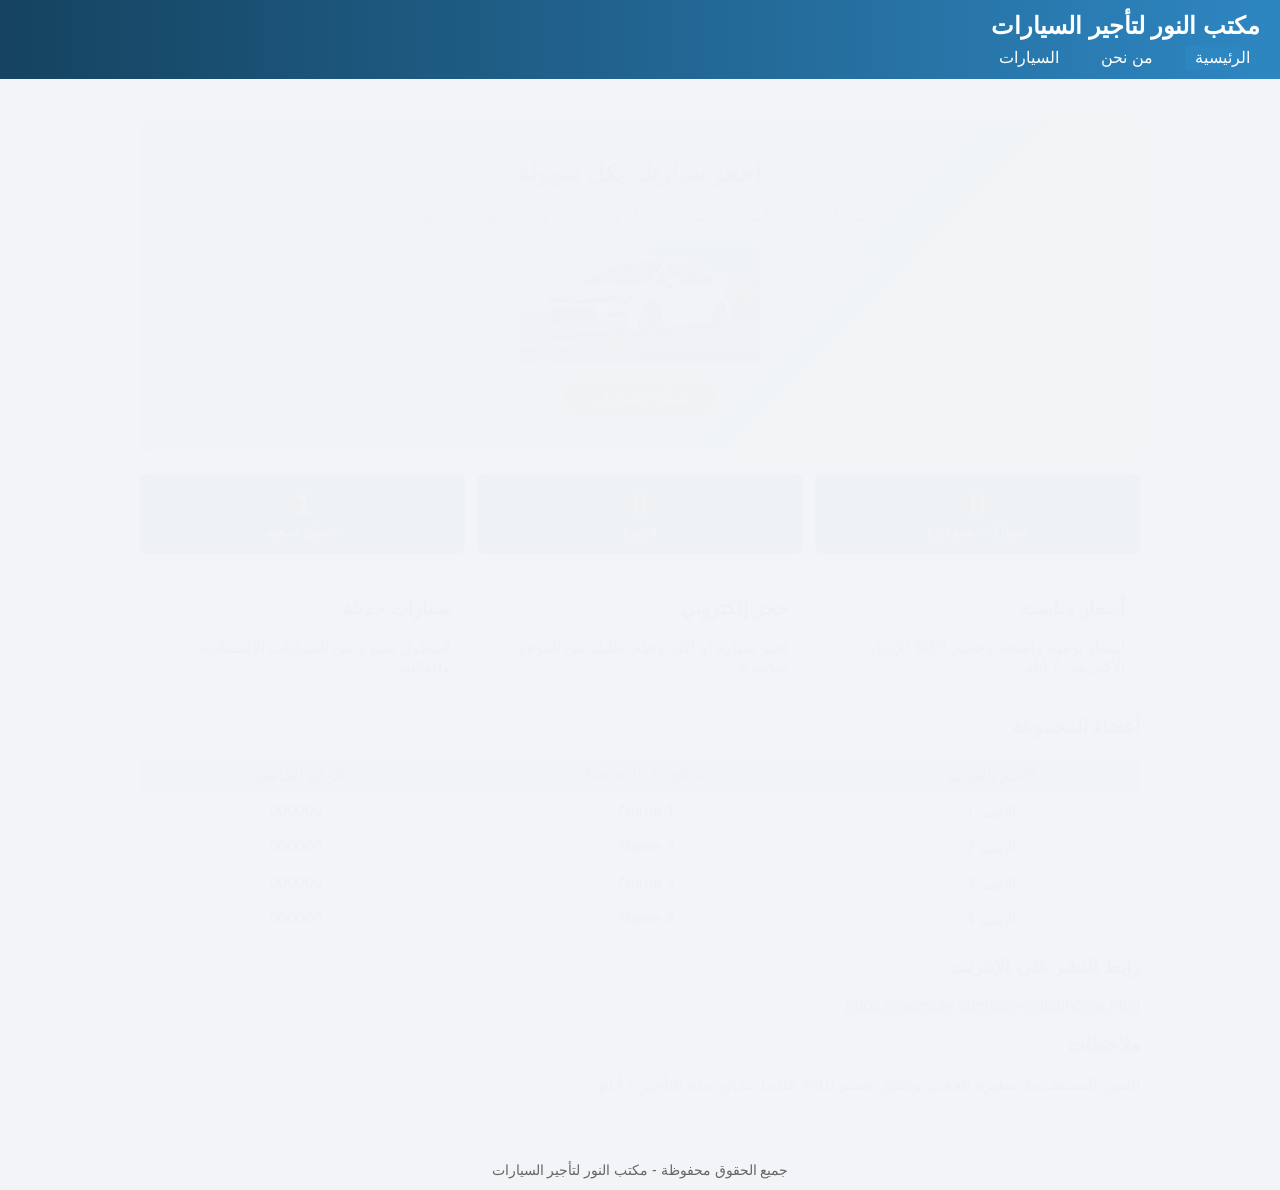
<file: index.html>
<!DOCTYPE html>
<html>
<head>
<meta charset="utf-8" />
<meta http-equiv="refresh" content="0; url=home.html" />
<title>Car Rental</title>
</head>
<body>
<p><a href="home.html">home.html</a></p>
</body>
</html>
</file>
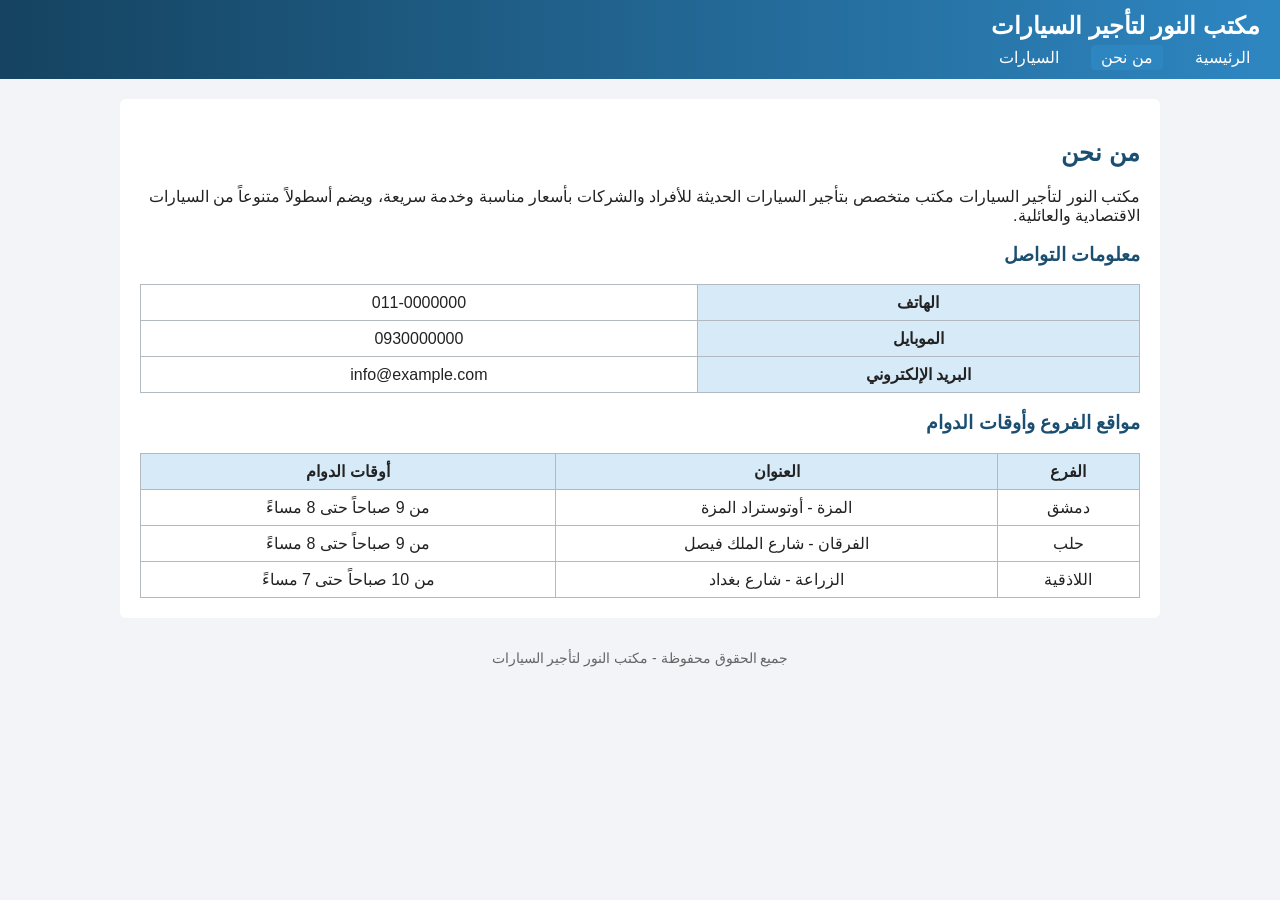
<file: AboutUs.html>
<?xml version="1.0" encoding="UTF-8"?>
<!DOCTYPE html PUBLIC "-//W3C//DTD XHTML 1.0 Strict//EN" "http://www.w3.org/TR/xhtml1/DTD/xhtml1-strict.dtd">
<html xmlns="http://www.w3.org/1999/xhtml" xml:lang="ar" lang="ar" dir="rtl">
<head>
<meta http-equiv="Content-Type" content="text/html; charset=UTF-8" />
<title>من نحن</title>
<link rel="stylesheet" type="text/css" href="style.css" />
<script type="text/javascript" src="jquery.min.js"></script>
<script type="text/javascript" src="myFunctions.js"></script>
</head>
<body>
<div id="header">
<h1>مكتب النور لتأجير السيارات</h1>
<div id="nav">
<a href="home.html">الرئيسية</a>
<a href="AboutUs.html" class="active">من نحن</a>
<a href="Cars.html">السيارات</a>
</div>
</div>
<div id="content">
<h2>من نحن</h2>
<p>مكتب النور لتأجير السيارات مكتب متخصص بتأجير السيارات الحديثة للأفراد والشركات بأسعار مناسبة وخدمة سريعة، ويضم أسطولاً متنوعاً من السيارات الاقتصادية والعائلية.</p>

<h3>معلومات التواصل</h3>
<table>
<tr><th>الهاتف</th><td>011-0000000</td></tr>
<tr><th>الموبايل</th><td>0930000000</td></tr>
<tr><th>البريد الإلكتروني</th><td>info@example.com</td></tr>
</table>

<h3>مواقع الفروع وأوقات الدوام</h3>
<table>
<tr><th>الفرع</th><th>العنوان</th><th>أوقات الدوام</th></tr>
<tr><td>دمشق</td><td>المزة - أوتوستراد المزة</td><td>من 9 صباحاً حتى 8 مساءً</td></tr>
<tr><td>حلب</td><td>الفرقان - شارع الملك فيصل</td><td>من 9 صباحاً حتى 8 مساءً</td></tr>
<tr><td>اللاذقية</td><td>الزراعة - شارع بغداد</td><td>من 10 صباحاً حتى 7 مساءً</td></tr>
</table>
</div>
<div id="footer">جميع الحقوق محفوظة - مكتب النور لتأجير السيارات</div>
</body>
</html>
</file>
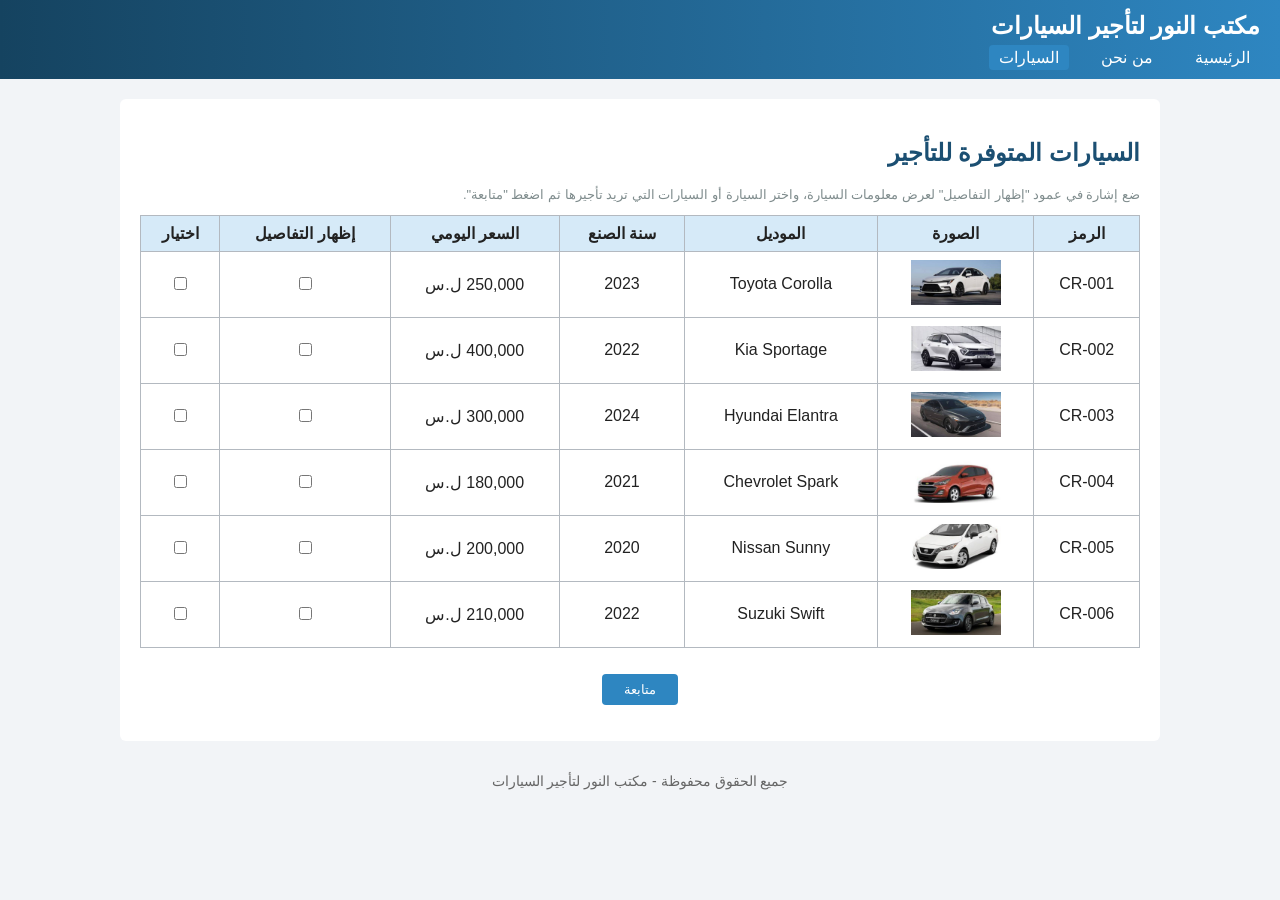
<file: Cars.html>
<?xml version="1.0" encoding="UTF-8"?>
<!DOCTYPE html PUBLIC "-//W3C//DTD XHTML 1.0 Strict//EN" "http://www.w3.org/TR/xhtml1/DTD/xhtml1-strict.dtd">
<html xmlns="http://www.w3.org/1999/xhtml" xml:lang="ar" lang="ar" dir="rtl">
<head>
<meta http-equiv="Content-Type" content="text/html; charset=UTF-8" />
<title>السيارات</title>
<link rel="stylesheet" type="text/css" href="style.css" />
<script type="text/javascript" src="jquery.min.js"></script>
<script type="text/javascript" src="myFunctions.js"></script>
</head>
<body>
<div id="header">
<h1>مكتب النور لتأجير السيارات</h1>
<div id="nav">
<a href="home.html">الرئيسية</a>
<a href="AboutUs.html">من نحن</a>
<a href="Cars.html" class="active">السيارات</a>
</div>
</div>
<div id="content">
<h2>السيارات المتوفرة للتأجير</h2>
<p class="hint">ضع إشارة في عمود "إظهار التفاصيل" لعرض معلومات السيارة، واختر السيارة أو السيارات التي تريد تأجيرها ثم اضغط "متابعة".</p>

<table id="carsTable">
<tr><th>الرمز</th><th>الصورة</th><th>الموديل</th><th>سنة الصنع</th><th>السعر اليومي</th><th>إظهار التفاصيل</th><th>اختيار</th></tr>
<tr id="CR-001" class="car">
<td>CR-001</td>
<td class="car-img"><img src="images/car1.jpg" alt="Toyota Corolla" width="90" height="45" /></td>
<td class="model">Toyota Corolla</td>
<td>2023</td>
<td class="price" title="250000">250,000 ل.س</td>
<td><input type="checkbox" class="show-details" name="details_CR-001" id="details_CR-001" /></td>
<td><input type="checkbox" class="pick" name="pick_CR-001" id="pick_CR-001" value="CR-001" /></td>
</tr>
<tr class="details-row"><td colspan="7">نوع الوقود: بنزين - ناقل الحركة: أوتوماتيك - عدد المقاعد: 5 - عداد الكيلومترات: 15,000 كم - اللون: أبيض</td></tr>
<tr id="CR-002" class="car">
<td>CR-002</td>
<td class="car-img"><img src="images/car2.jpg" alt="Kia Sportage" width="90" height="45" /></td>
<td class="model">Kia Sportage</td>
<td>2022</td>
<td class="price" title="400000">400,000 ل.س</td>
<td><input type="checkbox" class="show-details" name="details_CR-002" id="details_CR-002" /></td>
<td><input type="checkbox" class="pick" name="pick_CR-002" id="pick_CR-002" value="CR-002" /></td>
</tr>
<tr class="details-row"><td colspan="7">نوع الوقود: بنزين - ناقل الحركة: أوتوماتيك - عدد المقاعد: 5 - عداد الكيلومترات: 32,000 كم - اللون: أبيض</td></tr>
<tr id="CR-003" class="car">
<td>CR-003</td>
<td class="car-img"><img src="images/car3.jpg" alt="Hyundai Elantra" width="90" height="45" /></td>
<td class="model">Hyundai Elantra</td>
<td>2024</td>
<td class="price" title="300000">300,000 ل.س</td>
<td><input type="checkbox" class="show-details" name="details_CR-003" id="details_CR-003" /></td>
<td><input type="checkbox" class="pick" name="pick_CR-003" id="pick_CR-003" value="CR-003" /></td>
</tr>
<tr class="details-row"><td colspan="7">نوع الوقود: بنزين - ناقل الحركة: أوتوماتيك - عدد المقاعد: 5 - عداد الكيلومترات: 5,000 كم - اللون: رمادي غامق</td></tr>
<tr id="CR-004" class="car">
<td>CR-004</td>
<td class="car-img"><img src="images/car4.jpg" alt="Chevrolet Spark" width="90" height="45" /></td>
<td class="model">Chevrolet Spark</td>
<td>2021</td>
<td class="price" title="180000">180,000 ل.س</td>
<td><input type="checkbox" class="show-details" name="details_CR-004" id="details_CR-004" /></td>
<td><input type="checkbox" class="pick" name="pick_CR-004" id="pick_CR-004" value="CR-004" /></td>
</tr>
<tr class="details-row"><td colspan="7">نوع الوقود: بنزين - ناقل الحركة: عادي (يدوي) - عدد المقاعد: 4 - عداد الكيلومترات: 48,000 كم - اللون: أحمر</td></tr>
<tr id="CR-005" class="car">
<td>CR-005</td>
<td class="car-img"><img src="images/car5.jpg" alt="Nissan Sunny" width="90" height="45" /></td>
<td class="model">Nissan Sunny</td>
<td>2020</td>
<td class="price" title="200000">200,000 ل.س</td>
<td><input type="checkbox" class="show-details" name="details_CR-005" id="details_CR-005" /></td>
<td><input type="checkbox" class="pick" name="pick_CR-005" id="pick_CR-005" value="CR-005" /></td>
</tr>
<tr class="details-row"><td colspan="7">نوع الوقود: بنزين - ناقل الحركة: عادي (يدوي) - عدد المقاعد: 5 - عداد الكيلومترات: 61,000 كم - اللون: أبيض</td></tr>
<tr id="CR-006" class="car">
<td>CR-006</td>
<td class="car-img"><img src="images/car6.jpg" alt="Suzuki Swift" width="90" height="45" /></td>
<td class="model">Suzuki Swift</td>
<td>2022</td>
<td class="price" title="210000">210,000 ل.س</td>
<td><input type="checkbox" class="show-details" name="details_CR-006" id="details_CR-006" /></td>
<td><input type="checkbox" class="pick" name="pick_CR-006" id="pick_CR-006" value="CR-006" /></td>
</tr>
<tr class="details-row"><td colspan="7">نوع الوقود: بنزين - ناقل الحركة: عادي (يدوي) - عدد المقاعد: 5 - عداد الكيلومترات: 27,000 كم - اللون: رمادي</td></tr>
</table>

<p class="center"><input type="button" id="nextBtn" value="متابعة" /></p>
<p class="center" id="pickMsg"></p>

<form id="bookingForm" action="Cars.html" method="post">
<fieldset>
<legend>نموذج طلب الحجز</legend>
<p>السيارات المختارة: <span id="selectedList"></span></p>

<div><label for="fullName">الاسم الكامل:</label>
<input type="text" id="fullName" name="fullName" class="live" />
<span class="error" id="err_fullName"></span></div>

<div><label for="nationalId">الرقم الوطني (*):</label>
<input type="tel" id="nationalId" name="nationalId" class="live" maxlength="11" />
<span class="error" id="err_nationalId"></span></div>

<div><label for="startDate">تاريخ بداية التأجير (*):</label>
<input type="tel" id="startDate" name="startDate" class="live" maxlength="10" />
<span class="hint">yyyy-mm-dd</span>
<span class="error" id="err_startDate"></span></div>

<div><label for="endDate">تاريخ نهاية التأجير (*):</label>
<input type="tel" id="endDate" name="endDate" class="live" maxlength="10" />
<span class="hint">yyyy-mm-dd</span>
<span class="error" id="err_endDate"></span></div>

<div><label for="mobile">رقم الموبايل:</label>
<input type="tel" id="mobile" name="mobile" class="live" maxlength="10" />
<span class="error" id="err_mobile"></span></div>

<div><label for="email">البريد الإلكتروني:</label>
<input type="email" id="email" name="email" class="live" />
<span class="error" id="err_email"></span></div>

<p class="hint">(*) حقول إلزامية</p>
<p class="center"><input type="button" id="submitBtn" value="إرسال" /></p>
</fieldset>
</form>

<div id="overlay"><div id="resultBox"></div></div>
</div>
<div id="footer">جميع الحقوق محفوظة - مكتب النور لتأجير السيارات</div>
</body>
</html>
</file>
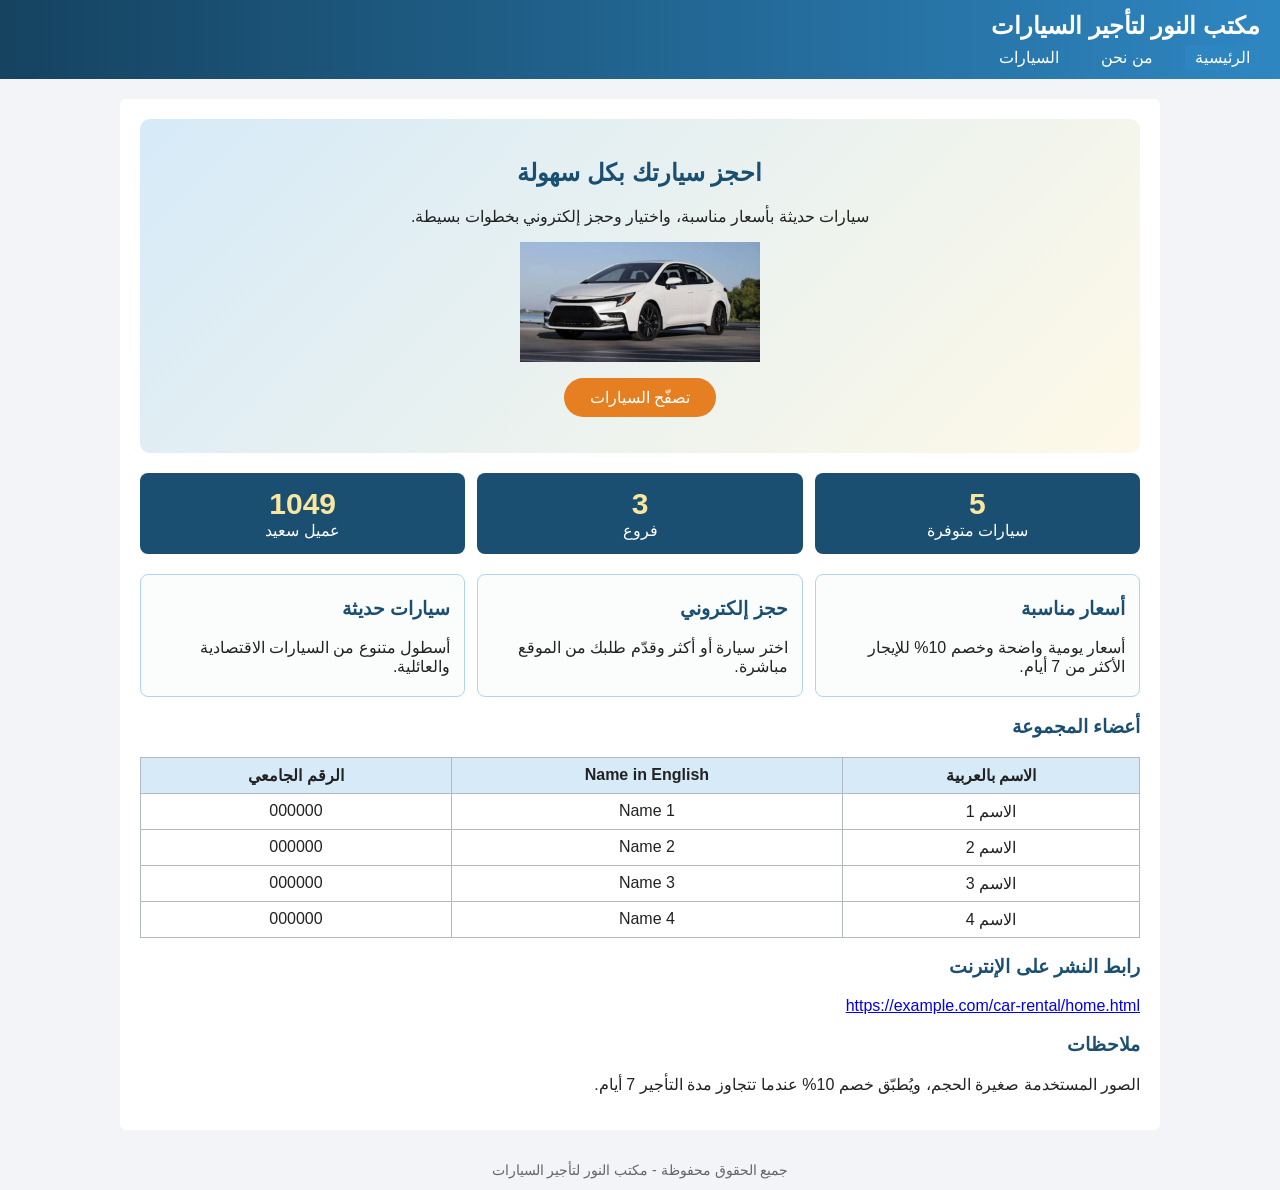
<file: home.html>
<?xml version="1.0" encoding="UTF-8"?>
<!DOCTYPE html PUBLIC "-//W3C//DTD XHTML 1.0 Strict//EN" "http://www.w3.org/TR/xhtml1/DTD/xhtml1-strict.dtd">
<html xmlns="http://www.w3.org/1999/xhtml" xml:lang="ar" lang="ar" dir="rtl">
<head>
<meta http-equiv="Content-Type" content="text/html; charset=UTF-8" />
<title>الرئيسية</title>
<link rel="stylesheet" type="text/css" href="style.css" />
<script type="text/javascript" src="jquery.min.js"></script>
<script type="text/javascript" src="myFunctions.js"></script>
</head>
<body>
<div id="header">
<h1>مكتب النور لتأجير السيارات</h1>
<div id="nav">
<a href="home.html" class="active">الرئيسية</a>
<a href="AboutUs.html">من نحن</a>
<a href="Cars.html">السيارات</a>
</div>
</div>
<div id="content">
<div id="hero">
<h2>احجز سيارتك بكل سهولة</h2>
<p>سيارات حديثة بأسعار مناسبة، واختيار وحجز إلكتروني بخطوات بسيطة.</p>
<div id="slider"><img src="images/car1.jpg" alt="سيارة 1" width="240" height="120" /><img src="images/car2.jpg" alt="سيارة 2" width="240" height="120" /><img src="images/car3.jpg" alt="سيارة 3" width="240" height="120" /><img src="images/car4.jpg" alt="سيارة 4" width="240" height="120" /><img src="images/car5.jpg" alt="سيارة 5" width="240" height="120" /><img src="images/car6.jpg" alt="سيارة 6" width="240" height="120" /></div>
<p><a class="btn" href="Cars.html">تصفّح السيارات</a></p>
</div>

<div class="stats">
<div class="stat"><span class="num" id="n1">6</span><br />سيارات متوفرة</div>
<div class="stat"><span class="num" id="n2">3</span><br />فروع</div>
<div class="stat"><span class="num" id="n3">1200</span><br />عميل سعيد</div>
</div>

<div class="cards">
<div class="card"><h3>أسعار مناسبة</h3><p>أسعار يومية واضحة وخصم 10% للإيجار الأكثر من 7 أيام.</p></div>
<div class="card"><h3>حجز إلكتروني</h3><p>اختر سيارة أو أكثر وقدّم طلبك من الموقع مباشرة.</p></div>
<div class="card"><h3>سيارات حديثة</h3><p>أسطول متنوع من السيارات الاقتصادية والعائلية.</p></div>
</div>

<h3>أعضاء المجموعة</h3>
<table>
<tr><th>الاسم بالعربية</th><th>Name in English</th><th>الرقم الجامعي</th></tr>
<tr><td>الاسم 1</td><td>Name 1</td><td>000000</td></tr>
<tr><td>الاسم 2</td><td>Name 2</td><td>000000</td></tr>
<tr><td>الاسم 3</td><td>Name 3</td><td>000000</td></tr>
<tr><td>الاسم 4</td><td>Name 4</td><td>000000</td></tr>
</table>

<h3>رابط النشر على الإنترنت</h3>
<p><a href="https://example.com/car-rental/home.html">https://example.com/car-rental/home.html</a></p>

<h3>ملاحظات</h3>
<p>الصور المستخدمة صغيرة الحجم، ويُطبّق خصم 10% عندما تتجاوز مدة التأجير 7 أيام.</p>
</div>
<div id="footer">جميع الحقوق محفوظة - مكتب النور لتأجير السيارات</div>
</body>
</html>
</file>
<file: style.css>
/* Single stylesheet shared by all pages */

/* Fonts: all text is styled from one place */
body {
    font-family: Tahoma, Arial, sans-serif;
    font-size: 16px;
    background-color: #f2f4f7;
    color: #222222;
    margin: 0;
    padding: 0;
}

h1, h2, h3 {
    color: #1b4f72;
}

/* Top navigation */
#header {
    background: linear-gradient(90deg, #154360, #2e86c1);
    color: #ffffff;
    padding: 12px 20px;
}

#header h1 {
    color: #ffffff;
    margin: 0 0 8px 0;
    font-size: 24px;
}

#nav a {
    color: #ffffff;
    text-decoration: none;
    margin-left: 18px;
    padding: 4px 10px;
    border-radius: 4px;
}

#nav a:hover, #nav a.active {
    background-color: #2e86c1;
}

#content {
    width: 90%;
    max-width: 1000px;
    margin: 20px auto;
    background-color: #ffffff;
    padding: 20px;
    border-radius: 6px;
}

#footer {
    text-align: center;
    padding: 12px;
    color: #666666;
    font-size: 14px;
}

/* Tables */
table {
    border-collapse: collapse;
    width: 100%;
}

th, td {
    border: 1px solid #b3b9c0;
    padding: 8px;
    text-align: center;
}

th {
    background-color: #d6eaf8;
}

td.car-img img {
    width: 90px;
    height: 45px;
}

tr.details-row {
    display: none;
}

tr.details-row td {
    background-color: #fef9e7;
    text-align: right;
}

/* Text inputs: styled from one place (color) */
input[type="text"], input[type="tel"], input[type="email"] {
    background-color: #eaf2f8;
    color: #1b2631;
    border: 1px solid #5d6d7e;
    border-radius: 4px;
    padding: 6px;
    width: 250px;
}

input[type="text"]:focus, input[type="tel"]:focus, input[type="email"]:focus {
    background-color: #fcf3cf;
}

fieldset {
    border: 1px solid #2e86c1;
    border-radius: 6px;
    margin-top: 15px;
    padding: 12px;
}

legend {
    color: #1b4f72;
    font-weight: bold;
}

label {
    display: inline-block;
    width: 160px;
    margin: 8px 0;
}

input[type="button"] {
    background-color: #2e86c1;
    color: #ffffff;
    border: none;
    border-radius: 4px;
    padding: 8px 22px;
    margin-top: 10px;
    cursor: pointer;
    font-family: Tahoma, Arial, sans-serif;
}

input[type="button"]:hover {
    background-color: #1b4f72;
}

.error {
    color: #c0392b;
    font-size: 13px;
    margin-right: 8px;
}

.hint {
    color: #7f8c8d;
    font-size: 13px;
}

#bookingForm {
    display: none;
}

#pickMsg {
    color: #c0392b;
}

.center {
    text-align: center;
}

/* Result window */
#overlay {
    display: none;
    position: fixed;
    top: 0;
    left: 0;
    width: 100%;
    height: 100%;
    background-color: rgba(0, 0, 0, 0.55);
}

#resultBox {
    background-color: #ffffff;
    width: 90%;
    max-width: 560px;
    margin: 60px auto;
    padding: 20px;
    border-radius: 8px;
    max-height: 75%;
    overflow: auto;
}

#resultBox table {
    margin: 10px 0;
}

.total-line {
    font-weight: bold;
}

/* ---------- Motion and effects ---------- */
#nav a, input[type="button"], .btn, .card, td.car-img img {
    transition: all 0.3s ease;
}

#nav a:hover {
    transform: translateY(-2px);
}

#hero {
    text-align: center;
    background: linear-gradient(135deg, #d6eaf8, #fef9e7);
    border-radius: 10px;
    padding: 20px;
    margin-bottom: 20px;
}

#slider {
    position: relative;
    width: 240px;
    height: 120px;
    margin: 15px auto;
}

#slider img {
    position: absolute;
    top: 0;
    left: 0;
    display: none;
}

#slider img:first-child {
    display: block;
}

.btn {
    display: inline-block;
    background-color: #e67e22;
    color: #ffffff;
    text-decoration: none;
    padding: 10px 26px;
    border-radius: 24px;
}

.btn:hover {
    background-color: #ca6f1e;
    transform: scale(1.08);
}

.stats {
    display: flex;
    gap: 12px;
    margin-bottom: 20px;
}

.stat {
    flex: 1;
    background-color: #1b4f72;
    color: #ffffff;
    text-align: center;
    padding: 14px 6px;
    border-radius: 8px;
}

.num {
    font-size: 30px;
    font-weight: bold;
    color: #f9e79f;
}

.cards {
    display: flex;
    gap: 12px;
    flex-wrap: wrap;
    margin-bottom: 10px;
}

.card {
    flex: 1;
    min-width: 200px;
    border: 1px solid #aed6f1;
    border-radius: 8px;
    padding: 4px 14px;
    background-color: #fbfcfc;
}

.card:hover {
    transform: translateY(-6px);
    box-shadow: 0 8px 16px rgba(27, 79, 114, 0.25);
}

/* Car rows appear gradually */
@keyframes rowIn {
    from { opacity: 0; transform: translateX(40px); }
    to { opacity: 1; transform: translateX(0); }
}

tr.car {
    animation: rowIn 0.5s ease both;
}

tr.car:nth-child(2) { animation-delay: 0.05s; }
tr.car:nth-child(4) { animation-delay: 0.15s; }
tr.car:nth-child(6) { animation-delay: 0.25s; }
tr.car:nth-child(8) { animation-delay: 0.35s; }
tr.car:nth-child(10) { animation-delay: 0.45s; }
tr.car:nth-child(12) { animation-delay: 0.55s; }

tr.car:hover td {
    background-color: #eaf2f8;
}

tr.car:hover td.car-img img {
    transform: scale(1.3);
}

tr.car.selected td {
    background-color: #d5f5e3;
}

/* Result window */
@keyframes popIn {
    from { opacity: 0; transform: scale(0.7); }
    to { opacity: 1; transform: scale(1); }
}

#resultBox {
    animation: popIn 0.35s ease;
}

.total-line {
    color: #1e8449;
    font-size: 20px;
}
</file>
